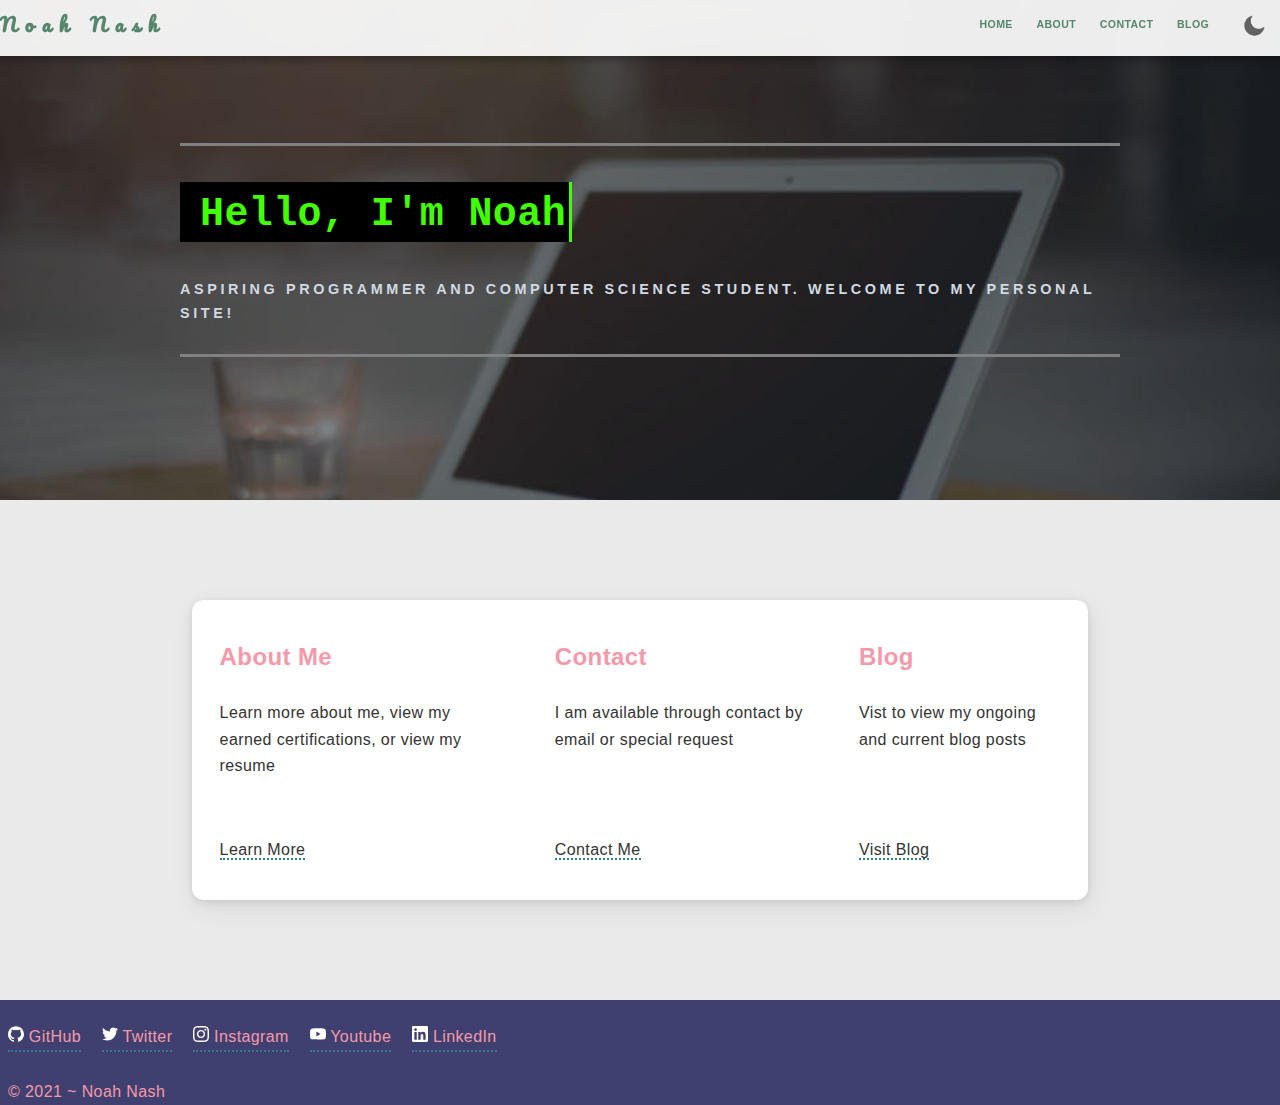
<file: index.html>
<!DOCTYPE html>
<html lang="en">
  <head>
    <title>Noah Nash</title>
    <meta name="description" content="Blogs and Projects from Noah Nash." />
    <meta name="author" content="Noah Nash" />
    <meta name="keywords" content="Portfolio,Nash,Noah,Noah Nash, Jones, Jones Nash, Noah Jones Nash" />
    <meta charset="utf-8" />
    <meta
      name="viewport"
      content="width=device-width, initial-scale=1,"
    />
    <link rel="preconnect" href="https://fonts.googleapis.com">
<link rel="preconnect" href="https://fonts.gstatic.com" crossorigin>
<link href="https://fonts.googleapis.com/css2?family=Pacifico&display=swap" rel="stylesheet"> 
    <link rel="stylesheet" href="css/main.css" />
    <link rel="stylesheet" href="css/homepage.css" />
    <link rel="apple-touch-icon" sizes="180x180" href="favicon/apple-touch-icon.png">
    <link rel="icon" type="image/png" sizes="32x32" href="favicon/favicon-32x32.png">
    <link rel="icon" type="image/png" sizes="16x16" href="favicon/favicon-16x16.png">
    <link rel="manifest" href="favicon/site.webmanifest">
  </head>
  <body>
    <!-- Header -->
    <header id="header">
      <a class="nav-name" href="#">Noah Nash</a>
      <nav id="menu">
        <ul class="links">
          <li><a href="index.html">Home</a></li>
          <li><a href="about.html">About</a></li>
          <li><a href="about.html#contact">Contact</a></li>
          <li><a href="blog.html">blog</a></li>
        </ul>
      </nav>
      <button id="theme-toggle" class="button-theme-icon" type="button">
        <span class="theme-icon-dark icon-none"><img src="images/sun.png" alt="theme switcher" id="theme-toggle">
        </span>
        <span class="theme-icon-light icon-none"><img src="images/moon.png" alt="theme switcher" id="theme-toggle"></span>
      </button>
    </header>
    <!-- Wrapper -->
    <div class="all-content-wrapper">
      <!-- Banner -->
       <div id="banner" style="background-image: url(images/banner.jpg);min-height: 500px;background-attachment: fixed;background-position: center;background-repeat: no-repeat;background-size: cover;">
         <div class="banner-content">
          <div class="typing-wrapper">
            <h1 class="typing-animation">Hello, I'm Noah</h1>
          </div>
          <div class="banner-text">
            <p>Aspiring Programmer and Computer Science Student. Welcome to my personal site!</p>
          </div>
        </div>
      </div>

      <!-- Main -->
      <main id="main">
        <div class="card-container">
          <div class="card-wrapper">

            <div class="card">
              <div class="card-content-wrapper">
              <a href="about.html" class="card-content">
              <h2>About Me </h2>
              <p>Learn more about me, view my earned certifications, or view my resume </p>
              </a>
            </div>
            <div class="card-learnmore-wrapper">  
              <a href="about.html">Learn More</a>
            </div>
            </div>


              <div class="card">
                <div class="card-content-wrapper">
                <a href="about.html#contact" class="card-content">
              <h2>Contact</h2>
              <p>I am available through contact by email or special request </p>
                </a>
              </div>
                <div class="card-learnmore-wrapper">  
                  <a href="about.html#contact">Contact Me</a>
                </div>
              </div>


              <div class="card">
                <div class="card-content-wrapper">
                <a href="blog.html" class="card-content">
              <h2>Blog</h2>
              <p>Vist to view my ongoing and current blog posts</p>
                </a>
                </div>
                <div class="card-learnmore-wrapper">  
                  <a href="blog.html">Visit Blog</a>
                </div>
              </div>

        </div>
        </div>
      </div>
  <!-- Footer -->
    <footer id="footer">
      <div class="icons">
        <a href="https://github.com/Noah-Nash" target="_blank" rel="noopener"
        ><svg class="footer-social-icon" role="img" viewBox="0 0 24 24" xmlns="http://www.w3.org/2000/svg"><title>GitHub</title><path d="M12 .297c-6.63 0-12 5.373-12 12 0 5.303 3.438 9.8 8.205 11.385.6.113.82-.258.82-.577 0-.285-.01-1.04-.015-2.04-3.338.724-4.042-1.61-4.042-1.61C4.422 18.07 3.633 17.7 3.633 17.7c-1.087-.744.084-.729.084-.729 1.205.084 1.838 1.236 1.838 1.236 1.07 1.835 2.809 1.305 3.495.998.108-.776.417-1.305.76-1.605-2.665-.3-5.466-1.332-5.466-5.93 0-1.31.465-2.38 1.235-3.22-.135-.303-.54-1.523.105-3.176 0 0 1.005-.322 3.3 1.23.96-.267 1.98-.399 3-.405 1.02.006 2.04.138 3 .405 2.28-1.552 3.285-1.23 3.285-1.23.645 1.653.24 2.873.12 3.176.765.84 1.23 1.91 1.23 3.22 0 4.61-2.805 5.625-5.475 5.92.42.36.81 1.096.81 2.22 0 1.606-.015 2.896-.015 3.286 0 .315.21.69.825.57C20.565 22.092 24 17.592 24 12.297c0-6.627-5.373-12-12-12"/></svg> GitHub</a
      >
        <a
          href="https://twitter.com/noahjonesnash"  
          ><svg class="footer-social-icon" target="_blank" rel="noopener" viewBox="0 0 24 24" xmlns="http://www.w3.org/2000/svg"><title>Twitter</title><path d="M23.953 4.57a10 10 0 01-2.825.775 4.958 4.958 0 002.163-2.723c-.951.555-2.005.959-3.127 1.184a4.92 4.92 0 00-8.384 4.482C7.69 8.095 4.067 6.13 1.64 3.162a4.822 4.822 0 00-.666 2.475c0 1.71.87 3.213 2.188 4.096a4.904 4.904 0 01-2.228-.616v.06a4.923 4.923 0 003.946 4.827 4.996 4.996 0 01-2.212.085 4.936 4.936 0 004.604 3.417 9.867 9.867 0 01-6.102 2.105c-.39 0-.779-.023-1.17-.067a13.995 13.995 0 007.557 2.209c9.053 0 13.998-7.496 13.998-13.985 0-.21 0-.42-.015-.63A9.935 9.935 0 0024 4.59z"/></svg> Twitter</a
        >
        <a href="https://www.instagram.com/noahjonesnash/" target="_blank" rel="noopener"
        ><svg class="footer-social-icon" role="img" viewBox="0 0 24 24" xmlns="http://www.w3.org/2000/svg"><title>Instagram</title><path d="M12 0C8.74 0 8.333.015 7.053.072 5.775.132 4.905.333 4.14.63c-.789.306-1.459.717-2.126 1.384S.935 3.35.63 4.14C.333 4.905.131 5.775.072 7.053.012 8.333 0 8.74 0 12s.015 3.667.072 4.947c.06 1.277.261 2.148.558 2.913.306.788.717 1.459 1.384 2.126.667.666 1.336 1.079 2.126 1.384.766.296 1.636.499 2.913.558C8.333 23.988 8.74 24 12 24s3.667-.015 4.947-.072c1.277-.06 2.148-.262 2.913-.558.788-.306 1.459-.718 2.126-1.384.666-.667 1.079-1.335 1.384-2.126.296-.765.499-1.636.558-2.913.06-1.28.072-1.687.072-4.947s-.015-3.667-.072-4.947c-.06-1.277-.262-2.149-.558-2.913-.306-.789-.718-1.459-1.384-2.126C21.319 1.347 20.651.935 19.86.63c-.765-.297-1.636-.499-2.913-.558C15.667.012 15.26 0 12 0zm0 2.16c3.203 0 3.585.016 4.85.071 1.17.055 1.805.249 2.227.415.562.217.96.477 1.382.896.419.42.679.819.896 1.381.164.422.36 1.057.413 2.227.057 1.266.07 1.646.07 4.85s-.015 3.585-.074 4.85c-.061 1.17-.256 1.805-.421 2.227-.224.562-.479.96-.899 1.382-.419.419-.824.679-1.38.896-.42.164-1.065.36-2.235.413-1.274.057-1.649.07-4.859.07-3.211 0-3.586-.015-4.859-.074-1.171-.061-1.816-.256-2.236-.421-.569-.224-.96-.479-1.379-.899-.421-.419-.69-.824-.9-1.38-.165-.42-.359-1.065-.42-2.235-.045-1.26-.061-1.649-.061-4.844 0-3.196.016-3.586.061-4.861.061-1.17.255-1.814.42-2.234.21-.57.479-.96.9-1.381.419-.419.81-.689 1.379-.898.42-.166 1.051-.361 2.221-.421 1.275-.045 1.65-.06 4.859-.06l.045.03zm0 3.678c-3.405 0-6.162 2.76-6.162 6.162 0 3.405 2.76 6.162 6.162 6.162 3.405 0 6.162-2.76 6.162-6.162 0-3.405-2.76-6.162-6.162-6.162zM12 16c-2.21 0-4-1.79-4-4s1.79-4 4-4 4 1.79 4 4-1.79 4-4 4zm7.846-10.405c0 .795-.646 1.44-1.44 1.44-.795 0-1.44-.646-1.44-1.44 0-.794.646-1.439 1.44-1.439.793-.001 1.44.645 1.44 1.439z"/></svg> Instagram</a
      >
        <a
          href="https://www.youtube.com/channel/UCO-34E-POLmZTd16kgA4ctw" target="_blank" rel="noopener"
          ><svg class="footer-social-icon" role="img" viewBox="0 0 24 24" xmlns="http://www.w3.org/2000/svg"><title>YouTube</title><path d="M23.498 6.186a3.016 3.016 0 0 0-2.122-2.136C19.505 3.545 12 3.545 12 3.545s-7.505 0-9.377.505A3.017 3.017 0 0 0 .502 6.186C0 8.07 0 12 0 12s0 3.93.502 5.814a3.016 3.016 0 0 0 2.122 2.136c1.871.505 9.376.505 9.376.505s7.505 0 9.377-.505a3.015 3.015 0 0 0 2.122-2.136C24 15.93 24 12 24 12s0-3.93-.502-5.814zM9.545 15.568V8.432L15.818 12l-6.273 3.568z"/></svg> Youtube</a
        >
        <a href="https://www.linkedin.com/in/noah-nash/" target="_blank" rel="noopener"
        ><svg class="footer-social-icon" role="img" viewBox="0 0 24 24" xmlns="http://www.w3.org/2000/svg"><title>LinkedIn</title><path d="M20.447 20.452h-3.554v-5.569c0-1.328-.027-3.037-1.852-3.037-1.853 0-2.136 1.445-2.136 2.939v5.667H9.351V9h3.414v1.561h.046c.477-.9 1.637-1.85 3.37-1.85 3.601 0 4.267 2.37 4.267 5.455v6.286zM5.337 7.433c-1.144 0-2.063-.926-2.063-2.065 0-1.138.92-2.063 2.063-2.063 1.14 0 2.064.925 2.064 2.063 0 1.139-.925 2.065-2.064 2.065zm1.782 13.019H3.555V9h3.564v11.452zM22.225 0H1.771C.792 0 0 .774 0 1.729v20.542C0 23.227.792 24 1.771 24h20.451C23.2 24 24 23.227 24 22.271V1.729C24 .774 23.2 0 22.222 0h.003z"/></svg> LinkedIn</a
      >

      </div>
      <br />
      <p>&copy; 2021 ~ Noah Nash</p>
    </footer>
    <script type="text/javascript" src="js/main.js"></script>
  </body>
</html>
</file>
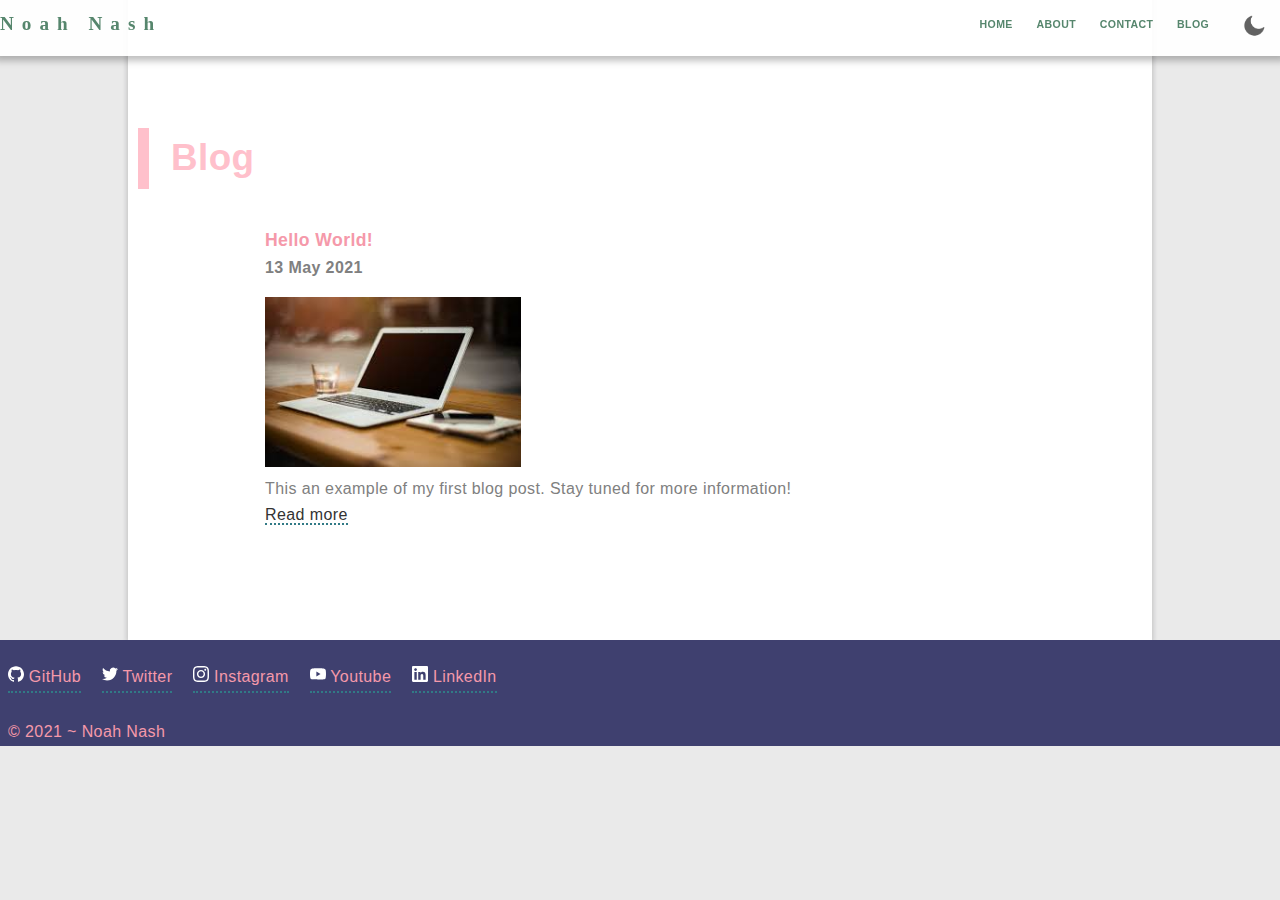
<file: blog.html>
<!DOCTYPE html>
<html lang="en">
  <head>
    <title>Noah Nash's Blog</title>
    <meta name="robots" content="noindex, nofollow">
    <meta name="description" content="Blog posts from Noah Nash." />
    <meta name="author" content="Noah Nash" />
    <meta name="keywords" content="Portfolio,Nash,Noah,Noah Nash, Jones, Jones Nash, Noah Jones Nash" />
    <meta charset="utf-8" />
    <meta
      name="viewport"
      content="width=device-width, initial-scale=1, user-scalable=no"
    />
    <link rel="stylesheet" href="css/main.css" />
    <link rel="stylesheet" href="css/about.css" />
    <link rel="stylesheet" href="css/blog.css" />
    <link
      rel="apple-touch-icon"
      sizes="180x180"
      href="favicon/apple-touch-icon.png"
    />
    <link
      rel="icon"
      type="image/png"
      sizes="32x32"
      href="favicon/favicon-32x32.png"
    />
    <link
      rel="icon"
      type="image/png"
      sizes="16x16"
      href="favicon/favicon-16x16.png"
    />
    <link rel="manifest" href="favicon/site.webmanifest" />
  </head>
  <body>
    <!-- Header -->
    <header id="header">
      <a class="nav-name" href="index.html">Noah Nash</a>
      <nav class="nav" id="menu">
        <ul class="links">
          <li><a href="index.html">Home</a></li>
          <li><a href="about.html">About</a></li>
          <li><a href="about.html#contact">Contact</a></li>
          <li><a href="blog.html">blog</a></li>
        </ul>
      </nav>
      <button id="theme-toggle" class="button-theme-icon" type="button">
        <span class="theme-icon-dark icon-none"
          ><img src="images/sun.png" alt="theme switcher" id="theme-toggle" />
        </span>
        <span class="theme-icon-light icon-none"
          ><img src="images/moon.png" alt="theme switcher" id="theme-toggle"
        /></span>
      </button>
    </header>
    <!-- Wrapper -->
    <div class="all-content-wrapper">
      <h1>Blog</h1>
      <div id="main" class="alt">
        <article class="blog-preview">
          <a href="#" class="blog-hyperlink-container">
            <h3>Hello World!</h3>
            <h4>13 May 2021</h4>

            <img
              src="images/temp-banner.jpg"
              alt="placeholder image"
              class="blog-image"
            />
          </a>
          <p class="blog-text">
            This an example of my first blog post. Stay tuned for more
            information!
          </p>
          <a href="blog/blog.html">Read more</a>
        </article>
      </div>
    </div>

      <!-- Footer -->
      <footer id="footer">
        <div class="icons">
          <a href="https://github.com/Noah-Nash" target="_blank"
          ><svg class="footer-social-icon" role="img" viewBox="0 0 24 24" xmlns="http://www.w3.org/2000/svg"><title>GitHub</title><path d="M12 .297c-6.63 0-12 5.373-12 12 0 5.303 3.438 9.8 8.205 11.385.6.113.82-.258.82-.577 0-.285-.01-1.04-.015-2.04-3.338.724-4.042-1.61-4.042-1.61C4.422 18.07 3.633 17.7 3.633 17.7c-1.087-.744.084-.729.084-.729 1.205.084 1.838 1.236 1.838 1.236 1.07 1.835 2.809 1.305 3.495.998.108-.776.417-1.305.76-1.605-2.665-.3-5.466-1.332-5.466-5.93 0-1.31.465-2.38 1.235-3.22-.135-.303-.54-1.523.105-3.176 0 0 1.005-.322 3.3 1.23.96-.267 1.98-.399 3-.405 1.02.006 2.04.138 3 .405 2.28-1.552 3.285-1.23 3.285-1.23.645 1.653.24 2.873.12 3.176.765.84 1.23 1.91 1.23 3.22 0 4.61-2.805 5.625-5.475 5.92.42.36.81 1.096.81 2.22 0 1.606-.015 2.896-.015 3.286 0 .315.21.69.825.57C20.565 22.092 24 17.592 24 12.297c0-6.627-5.373-12-12-12"/></svg> GitHub</a
        >
          <a
            href="https://twitter.com/noahjonesnash"  
            ><svg class="footer-social-icon" target="_blank" viewBox="0 0 24 24" xmlns="http://www.w3.org/2000/svg"><title>Twitter</title><path d="M23.953 4.57a10 10 0 01-2.825.775 4.958 4.958 0 002.163-2.723c-.951.555-2.005.959-3.127 1.184a4.92 4.92 0 00-8.384 4.482C7.69 8.095 4.067 6.13 1.64 3.162a4.822 4.822 0 00-.666 2.475c0 1.71.87 3.213 2.188 4.096a4.904 4.904 0 01-2.228-.616v.06a4.923 4.923 0 003.946 4.827 4.996 4.996 0 01-2.212.085 4.936 4.936 0 004.604 3.417 9.867 9.867 0 01-6.102 2.105c-.39 0-.779-.023-1.17-.067a13.995 13.995 0 007.557 2.209c9.053 0 13.998-7.496 13.998-13.985 0-.21 0-.42-.015-.63A9.935 9.935 0 0024 4.59z"/></svg> Twitter</a
          >
          <a href="https://www.instagram.com/noahjonesnash/" target="_blank"
          ><svg class="footer-social-icon" role="img" viewBox="0 0 24 24" xmlns="http://www.w3.org/2000/svg"><title>Instagram</title><path d="M12 0C8.74 0 8.333.015 7.053.072 5.775.132 4.905.333 4.14.63c-.789.306-1.459.717-2.126 1.384S.935 3.35.63 4.14C.333 4.905.131 5.775.072 7.053.012 8.333 0 8.74 0 12s.015 3.667.072 4.947c.06 1.277.261 2.148.558 2.913.306.788.717 1.459 1.384 2.126.667.666 1.336 1.079 2.126 1.384.766.296 1.636.499 2.913.558C8.333 23.988 8.74 24 12 24s3.667-.015 4.947-.072c1.277-.06 2.148-.262 2.913-.558.788-.306 1.459-.718 2.126-1.384.666-.667 1.079-1.335 1.384-2.126.296-.765.499-1.636.558-2.913.06-1.28.072-1.687.072-4.947s-.015-3.667-.072-4.947c-.06-1.277-.262-2.149-.558-2.913-.306-.789-.718-1.459-1.384-2.126C21.319 1.347 20.651.935 19.86.63c-.765-.297-1.636-.499-2.913-.558C15.667.012 15.26 0 12 0zm0 2.16c3.203 0 3.585.016 4.85.071 1.17.055 1.805.249 2.227.415.562.217.96.477 1.382.896.419.42.679.819.896 1.381.164.422.36 1.057.413 2.227.057 1.266.07 1.646.07 4.85s-.015 3.585-.074 4.85c-.061 1.17-.256 1.805-.421 2.227-.224.562-.479.96-.899 1.382-.419.419-.824.679-1.38.896-.42.164-1.065.36-2.235.413-1.274.057-1.649.07-4.859.07-3.211 0-3.586-.015-4.859-.074-1.171-.061-1.816-.256-2.236-.421-.569-.224-.96-.479-1.379-.899-.421-.419-.69-.824-.9-1.38-.165-.42-.359-1.065-.42-2.235-.045-1.26-.061-1.649-.061-4.844 0-3.196.016-3.586.061-4.861.061-1.17.255-1.814.42-2.234.21-.57.479-.96.9-1.381.419-.419.81-.689 1.379-.898.42-.166 1.051-.361 2.221-.421 1.275-.045 1.65-.06 4.859-.06l.045.03zm0 3.678c-3.405 0-6.162 2.76-6.162 6.162 0 3.405 2.76 6.162 6.162 6.162 3.405 0 6.162-2.76 6.162-6.162 0-3.405-2.76-6.162-6.162-6.162zM12 16c-2.21 0-4-1.79-4-4s1.79-4 4-4 4 1.79 4 4-1.79 4-4 4zm7.846-10.405c0 .795-.646 1.44-1.44 1.44-.795 0-1.44-.646-1.44-1.44 0-.794.646-1.439 1.44-1.439.793-.001 1.44.645 1.44 1.439z"/></svg> Instagram</a
        >
          <a
            href="https://www.youtube.com/channel/UCO-34E-POLmZTd16kgA4ctw" target="_blank"
            ><svg class="footer-social-icon" role="img" viewBox="0 0 24 24" xmlns="http://www.w3.org/2000/svg"><title>YouTube</title><path d="M23.498 6.186a3.016 3.016 0 0 0-2.122-2.136C19.505 3.545 12 3.545 12 3.545s-7.505 0-9.377.505A3.017 3.017 0 0 0 .502 6.186C0 8.07 0 12 0 12s0 3.93.502 5.814a3.016 3.016 0 0 0 2.122 2.136c1.871.505 9.376.505 9.376.505s7.505 0 9.377-.505a3.015 3.015 0 0 0 2.122-2.136C24 15.93 24 12 24 12s0-3.93-.502-5.814zM9.545 15.568V8.432L15.818 12l-6.273 3.568z"/></svg> Youtube</a
          >
          <a href="https://www.linkedin.com/in/noah-nash/" target="_blank"
          ><svg class="footer-social-icon" role="img" viewBox="0 0 24 24" xmlns="http://www.w3.org/2000/svg"><title>LinkedIn</title><path d="M20.447 20.452h-3.554v-5.569c0-1.328-.027-3.037-1.852-3.037-1.853 0-2.136 1.445-2.136 2.939v5.667H9.351V9h3.414v1.561h.046c.477-.9 1.637-1.85 3.37-1.85 3.601 0 4.267 2.37 4.267 5.455v6.286zM5.337 7.433c-1.144 0-2.063-.926-2.063-2.065 0-1.138.92-2.063 2.063-2.063 1.14 0 2.064.925 2.064 2.063 0 1.139-.925 2.065-2.064 2.065zm1.782 13.019H3.555V9h3.564v11.452zM22.225 0H1.771C.792 0 0 .774 0 1.729v20.542C0 23.227.792 24 1.771 24h20.451C23.2 24 24 23.227 24 22.271V1.729C24 .774 23.2 0 22.222 0h.003z"/></svg> LinkedIn</a
        >
  
        </div>
        <br />
        <p>&copy; 2021 ~ Noah Nash</p>
      </footer>
    <script type="text/javascript" src="js/main.js"></script>
  </body>
</html>
</file>
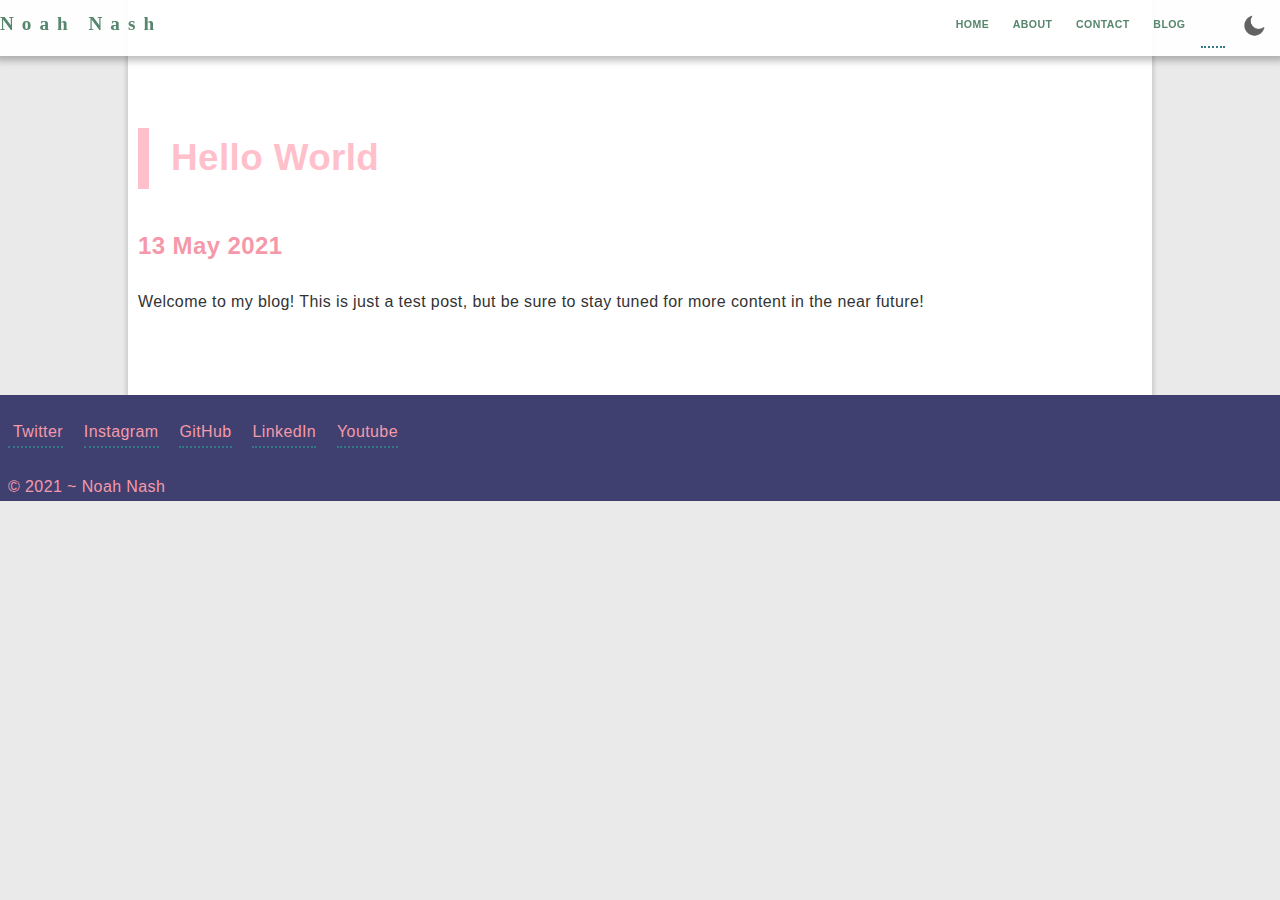
<file: blog/blog.html>
<!DOCTYPE html>
<html lang="en">
  <head>
    <title>Noah Nash</title>
    <meta name="description" content="Blogs and Projects from Noah Nash." />
    <meta name="author" content="Noah Nash" />
    <meta name="keywords" content="Portfolio,Nash,Noah,Noah Nash" />
    <meta charset="utf-8" />
    <meta
      name="viewport"
      content="width=device-width, initial-scale=1, user-scalable=no"
    />
    <link rel="stylesheet" href="../css/main.css" />
    <link rel="stylesheet" href="../css/about.css" />
    <link rel="stylesheet" href="../css/blog.css" />
    <link
      rel="apple-touch-icon"
      sizes="180x180"
      href="../favicon/apple-touch-icon.png"
    />
    <link
      rel="icon"
      type="image/png"
      sizes="32x32"
      href="../favicon/favicon-32x32.png"
    />
    <link
      rel="icon"
      type="image/png"
      sizes="16x16"
      href="../favicon/favicon-16x16.png"
    />
    <link rel="manifest" href="../favicon/site.webmanifest" />
  </head>
  <body>
    <!-- Header -->
    <header id="header">
      <a class="nav-name" href="../index.html">Noah Nash</a>
      <nav class="nav" id="menu">
        <ul class="links">
          <li><a href="../index.html">Home</a></li>
          <li><a href="../about.html">About</a></li>
          <li><a href="../about.html#contact">Contact</a></li>
          <li><a href="../blog.html">blog</a></li>
          <a
            href="javascript:void(0);"
            class="menu-icon"
            onclick="menuFunction()"
          >
            <i class="fa fa-bars"></i>
          </a>
        </ul>
      </nav>
      <button id="theme-toggle" class="button-theme-icon" type="button">
        <span class="theme-icon-dark icon-none"
          ><img
            src="../images/sun.png"
            alt="theme switcher"
            id="theme-toggle"
          />
        </span>
        <span class="theme-icon-light icon-none"
          ><img src="../images/moon.png" alt="theme switcher" id="theme-toggle"
        /></span>
      </button>
    </header>
    <!-- Wrapper -->
    <div class="all-content-wrapper">
      <h1>Hello World</h1>
      <h2>13 May 2021</h2>
      <p>Welcome to my blog! This is just a test post, but be sure to stay tuned for more content in the near future!</p>
    </div>
    <!-- Footer -->
    <footer id="footer">
      <div class="icons">
        <a
          href="https://twitter.com/noahjonesnash"
          class="icon brands alt fa-twitter"
          ><p class="label">Twitter</p></a
        >
        <a href="#" class="icon brands alt fa-instagram"
          ><span class="label">Instagram</span></a
        >

        <a href="#" class="icon brands alt fa-github"
          ><span class="label">GitHub</span></a
        >

        <a href="#" class="icon brands alt fa-linkedin-in"
          ><span class="label">LinkedIn</span></a
        >
        <a
          href="https://www.youtube.com/channel/UCO-34E-POLmZTd16kgA4ctw"
          class="icon brands alt fa-youtube-in"
          ><span class="label">Youtube</span></a
        >
      </div>
      <br />
      <p>&copy; 2021 ~ Noah Nash</p>
    </footer>
    <script type="text/javascript" src="../js/main.js"></script>
  </body>
</html>
</file>
<file: css/main.css>
* {
  margin: 0;
  padding: 0;
  border: 0;
  box-sizing: border-box;
}

body {
  line-height: 1;
}

ol,
ul {
  list-style: none;
}

.all-content-wrapper {
  margin: auto;
}

html {
  box-sizing: border-box;
}

body {
  background-color: var(--background-color1);
}

hr {
  border: 1px solid grey;
  margin: 2.5em 0em;
}

/* Dark theme switch */
#theme-toggle {
  position: absolute;
  right: 7px;
  height: 26px;
  width: auto;
}
.icon-none {
  display: none;
}

[data-theme="light"] .theme-icon-light,
[data-theme="dark"] .theme-icon-dark {
  display: block !important;
}

:root {
  --background-color0: #eaeaea;
  --background-color1: white;
  --heading-color: #f599aa;
  --text-color: #333333;
  --header-color: rgba(255, 255, 255, 0.92);
  --header-txt-color: #56866d;
  /* Main Page */
  --typing-txt-color: #41ff00;
  /* About page */
  --column-color: lightgrey;
  --column-txt-bg: whitesmoke;
  --column-txt: grey;
  --box-shadow-color: #a39a87;
  --icon-color: white;
  --footer-background-color: #3f406f;
}
html[data-theme="dark"] {
  --background-color0: #151a1d;
  --background-color1: #3e4553;
  --heading-color: #f599aa;
  --text-color: #dddddd;
  --header-color: rgba(42, 42, 42, 0.92);
  --header-txt-color: #1aae61;
  /* Main Page */
  --typing-txt-color: #ffb000;
  /* About CSS */
  --column-color: #32323b;
  --column-txt-bg: #504c4c;
  --column-txt: #c7c9d4;
  --box-shadow-color: transparent;
  --icon-color: antiquewhite;
  --footer-background-color: #2d2e4f;
}

/* typography */

body {
  color: var(--text-color);
  font-family: Inter, X-LocaleSpecific, sans-serif;
  font-size: 12pt;
  font-weight: 300;
  letter-spacing: 0.025em;
  line-height: 1.65;
}


@media screen and (max-width: 350px) {
  body,
  input,
  select,
  textarea {
    font-size: 11pt;
  }
}

a {
  transition: 0.4s;
  border-bottom: dotted #317a86 2px;
  color: inherit;
  text-decoration: none;
}

a:hover {
  border-bottom-color: transparent;
  color: #ffa29b;
}

a:active {
  color: #ffdf9b;
}

p {
  margin: 0 0 2em 0;
}

h1,
h2,
h3,
h4,
h5,
h6 {
  color: var(--heading-color);
  font-weight: 600;
  margin: 0 0 1em 0;
}

h1 {
  font-size: 2.3em;
}

h2 {
  font-size: 1.5em;
}

h3 {
  font-size: 1.1em;
}

h4 {
  font-size: 1em;
}

h5 {
  font-size: 0.8em;
}

h6 {
  font-size: 0.7em;
}

/* Icons */

.icons {
  list-style: none;
  padding-left: 0;
}

.icons a {
  display: inline-block;
  margin: 0 1em 0 0;
}

.icons p {
  display: inline;
  padding-left: 5px;
}


/* Header */

#header {
  display: flex;
  justify-content: space-between;
  background-color: var(--header-color);
  color: var(--header-txt-color);
  box-shadow: 0 0 0.35em 5px rgba(0, 0, 0, 0.25);
  font-weight: 900;
  height: 2.5em;
  font-size: 1.2em;
  line-height: 2.5em;
  position: fixed;
  text-transform: uppercase;
  width: 100%;
  z-index: 10;
  padding: 0 8em;
  height: 56px;
}

#header nav a {
  display: block;
  font-size: 0.55em;
  padding: 0 0.75em;
  position: relative;
}

#header nav a:last-child {
  padding-right: 1.5em;
}

.links {
  display: flex;
}

.nav-name {
  font-family: "Pacifico", cursive;
  text-transform: none;
  letter-spacing: 0.5rem;
  color: var(--header-txt-color);
}

.nav-name:link {
  text-decoration: none;
  color: var(--header-txt-color);
}

.nav-name:visited {
  text-decoration: none;
  color: var(--header-txt-color);
}

.nav-name:hover {
  text-decoration: none;
  color: var(--header-txt-color);
}

.nav-name:active {
  text-decoration: none;
  color: var(--header-txt-color);
}

#header > a,
.links > li > a {
  border-bottom: none;
}



/* Media Queries */
@media screen and (max-width: 600px) {
  #header {
    flex-direction:column;
    justify-content: flex-start;
    position: initial;
    height: auto;
    border-bottom: 1px solid grey;
  }

  .nav-name {
    margin: 0px auto;
  }
  #menu {
    line-height: normal;
    margin: 0px auto;
    font-size: 1.2em;
  }
  .links {
    padding: .5em;
    margin-bottom: 1em;
  }
  .button-theme-icon {
    height: 29px;
    top:1px;
  }


/* Fix this in the 750px media query */
  #header nav a {
    padding: 0 1.3em !important;
  }

  #banner {
    top: 0px !important;
  }
  
}

@media screen and (max-width: 1680px) {
  body {
    font-size: 14pt;
  }
}

@media screen and (max-width: 1280px) {
  body {
    font-size: 12pt;
  }
  #header {
    padding: 0;
  }
  nav {
    margin-right: 55px;
  }
}

@media screen and (max-width: 750px) {
  h1 {
    font-size: 2.1em;
  }

  h2 {
    font-size: 1.5em;
  }

  h3 {
    font-size: 1.35em;
  }

  #header {
    /* height: 2.75em; */
    /* height: auto; */
    line-height: 2.75em;
    padding: 0;
  }

  #header .nav-name {
    padding: 0 1em;
  }

  #header nav a {
    padding: 0 0.5em;
  }

  #header nav a:last-child {
    padding-right: 1em;
  }
  .icons a {
    padding: 0 0.75em 0 0;
  }
}

@media screen and (max-width: 480px) {
  html,
  body {
    min-width: 310px;
    max-width:100%;
  }
  .all-content-wrapper {
    margin: 0;
  }

  #header .nav-name {
    font-size: 0.8em;
    white-space: nowrap;
  }
  #header {
    padding: 0;
  }
}
/* Footer */

footer {
  border-top: 1px solid ga;
  padding: 1.5em 0 0 0.5em;
  background-color: var(--footer-background-color);
  color: var(--heading-color);
  width: 100%;
}

footer p {
  margin: 0;
}

.footer-social-icon {
  width: 1em;
  fill: var(--icon-color);
}


/* Media Queries */
@media screen and (max-width: 770px) {
  footer {
    padding: 1em;
  }
}

@media screen and (max-width: 480px) {
  .nav-name {
    margin-bottom: 10px;
  }
  .links li {
    padding-top: 15px;
  }
  .icons {
    display: grid;
    grid-template-columns: 33% 33% 33%;
  }
  .icons a {
    margin: 0 0 1.4rem 0;
    width: fit-content;
    width: -moz-fit-content;
    padding: 0px;
  }
  .footer-social-icon {
    width: 1.25em;
  }
  footer {
    padding: 10px 2px 2px 5px;
  }
}
/* Small phones */
@media screen and (max-width: 360px) {
  .links {
    font-size: 1.35rem;
  }

}
@media screen and (max-width: 320px) {
}
</file>
<file: css/homepage.css>
/* Banner */

#banner {
  background-color: #f9f7f4;
  color: black;
  align-items: center;
  display: flex;
  padding: 6em 0 2em 0;
  position: relative;
  height: 75vh;
  min-height: 15em;
  max-height: 28em;
  padding: 0 10em;
}

#banner h1 {
  font-size: 2.5em;
  color: var(--typing-txt-color);
  margin: 0.9em 0;
  height: 1.5em;
  background-color: black;
}

.banner-text p {
  font-size: 0.9em;
  font-weight: 600;
  letter-spacing: 0.25em;
  text-transform: uppercase;
  color: #d1d9e1;
}

.banner-content {
  margin-left: 20px;
  border-top: 3px solid grey;
  border-bottom: 3px solid grey;
}

/*Typing animation*/
.typing-wrapper {
  background-color: black;
  width: 0px;
  padding-left: 20px;
}

.typing-animation {
  width: 15.5ch;
  padding: 0px;
  animation: typing 1.3s steps(22), blink 0.7s step-end infinite alternate;
  white-space: nowrap;
  overflow: hidden;
  border-right: 3px solid;
  font-family: monospace;
  font-size: 2em;
}

@keyframes typing {
  from {
    width: 0;
  }
}

@keyframes blink {
  50% {
    border-color: transparent;
  }
}

@media screen and (max-width: 1280px) {
  #banner {
    background-attachment: scroll;
  }
}

/* Main */

#main {
  background-color: var(--background-color0);
  min-height: 500px;
  color: var(--text-color);
}

.card-container {
  padding-top: 100px;
  padding-bottom: 100px;
}

.card-wrapper {
  display: flex;
  justify-content: center;
  align-items: center;
  background-color: var(--background-color1);
  border-radius: 12px;
  max-width: 70%;
  margin: auto;
  min-height: 300px;
  box-shadow: rgba(0, 0, 0, 0.1) 0px 2px 8px, rgba(0, 0, 0, 0.07) 3px 8px 28px;
}

.card {
  max-width: 300px;
  padding: 10px;
  position: relative;
  top: 0;
  transition: top 0.3s ease;
  margin: 0 1.1em;
  display: flex;
  flex-direction: column;
}

.card > a:hover {
  color: inherit;
}

.card > p {
  max-width: 250px;
}

.card:hover .card-content {
  top: -10px;
}

.card-content-wrapper {
  height: 200px;
}
.card-content {
  position: relative;
  top: 0;
  transition: top 0.3s ease;
}

.card-content:hover {
  color: var(--text-color);
}

/* Media Queries */

/* Banner */
@media screen and (max-width: 770px) {
  #banner {
    padding: 8em 0 1em 0;
    height: auto;
    margin-bottom: -2.75em;
    max-height: none;
    min-height: 0;
    top: -2.75em;
  }

  #banner h1 {
    font-size: 2em;
  }
  .banner-text {
    display: block;
  }

  .banner-text > * {
    margin-right: 0;
    margin-bottom: 2em;
  }

  #banner {
    height: auto;
    min-height: 0;
    max-height: none;
  }
}

@media screen and (max-width: 480px) {
  #banner {
    padding: 6em 0 2em 0;
  }

  .banner-banner-text .banner-text p br {
    display: none;
  }

  #banner {
    padding: 8em 0 4em 0;
  }
}

/* Card */
@media screen and (max-width: 770px) {
  .card-wrapper {
    max-width: 95%;
  }
  .card {
    margin: 0 0.6em;
    padding: 0.1em;
  }
  .card-content-wrapper {
    height: auto;
    max-height: 200px;
  }
}

@media screen and (max-width: 480px) {
  .card-wrapper {
    display: block;
    max-width: 98%;
    text-align: center;
  }
  .card {
    margin: auto;
    padding: 1em;
    border-bottom: 1px solid grey;
    max-width: 98%;
  }
  .card:nth-child(3) {
    border-bottom: none;
  }

  .card > p {
    max-width: none;
  }

  .banner-content {
    max-width: 95%;
    margin: auto;
  }
  .card-content-wrapper {
    height: auto;
  }
}
@media screen and (max-width: 320px) {
  #banner h1 {
    font-size: 28px;
  }
  .banner-text p {
    font-size: 11px;
    max-width: 99%;
  }
}


/* Safari 11+ */
@media not all and (min-resolution: 0.001dpcm) {
  @supports (-webkit-appearance: none) and (stroke-color: transparent) {
    #banner h1 {
      color: #41ff00;
    }
  }
}

/* Disable Parallax scrolling on mobile devices*/
@media only screen and (max-device-width: 1366px) {
  #banner {
    background-attachment: scroll;
  }
}
</file>
<file: css/about.css>
/*about */

body {
  background-color: var(--background-color0);
}
.all-content-wrapper {
  padding-top: 6em;
  max-width: 80%;
  margin: auto;
  background-color: var(--background-color1);
  box-shadow: 0px 0px 4px 2px rgba(29, 30, 33, 0.15);
  padding: 10px;
  color: var(--text-color);
  padding-top: 8em;
  padding-bottom: 5em;
}

img {
  width: 50%;
}
h3,
p {
  margin: 0;
}
h1 {
  color: pink;
  border-left: 0.3em solid pink;
  padding-left: 0.6em;
}

#about-text {
  padding: 0 .5em 0 1em;
  font-size: 0.9em;
}

/*Columns for certifications*/
.column-wrapper {
  display: flex;
  justify-content: space-around;
  flex-wrap: wrap;
}
.column {
  background-color: var(--column-color);
  max-width: 200px;
  text-align: center;
  margin: 0.5em;
  box-shadow: 0px 0px 16px -4px var(--box-shadow-color);
  border-radius: 10px;
  position: relative;
  top: 0;
  transition: top 0.4s ease;
  min-height: 210px;
  cursor: pointer;
}

.column:hover {
  top: -10px;
}

.column-image {
  width: 120px;
  height: 120px;
  background-color: rgba(0, 0, 0, 0.1);
  border-radius: 20px;
  padding: 0.5em;
  margin: 1em;
}

.column-text {
  background-color: var(--column-txt-bg);
  margin: 3px;
  height: 170px;
  font-size: 0.9em;
  color: var(--column-txt);
  border-radius: 5px;
  padding: 0.5em;
}
.column-text > h3 {
  color: #ec778d;
}

/*Contact */

.contact {
  margin-top: 120px;
}

.contact > h4 {
  color: #ec778d;
}

form {
  margin-top: 2em;
  padding: 1em;
}

label {
  color: var(--heading-color);
}

input[type="text"],
select,
textarea {
  width: 100%;
  padding: 10px;
  border-radius: 0.6em;
  box-sizing: border-box;
  background-color: #f3f3f3;
}

.submit {
  padding: 10px 20px;
  border: 1px solid grey;
  border-radius: 2px;
  background-color: #76ad91;
}

#email-gpg-subheading > a {
  color: var(--text-color);
  font-weight: normal;
}

#email-gpg-subheading {
  margin-left: 30px;
  color: #ebadb8;
}

/* Media Queries */
@media screen and (max-width: 770px) {
  .all-content-wrapper {
    max-width: 90%;
  }
}

@media screen and (max-width: 480px) {
  .all-content-wrapper {
    padding-top: 5em;
    max-width: 98%;
    font-size: 1.15em;
  }
  .column-wrapper {
    margin: -10px;
  }
  .column {
    margin: 0;
    max-width: fit-content;
    margin-top: 10px;
    font-size: 0.85em;
  }
  .column-text {
    height: auto !important;
    width: 167px;
    min-height: 170px;
    max-height: 250px;
  }
}
/* Small phones */
@media screen and (max-width: 360px) {
  .column-text {
    width: 157px;
    min-height: 135px;
    font-size: 0.8em;

  }
}
@media screen and (max-width: 320px) {
  .column {
    width: 95%
  }
  .column-text {
    width: initial;
    padding-bottom: 50px;
    min-height: fit-content;
    font-size: 1rem;
  }
}
</file>
<file: css/blog.css>
/*Blog */

.blog-preview {
  max-width: 750px;
  margin: auto;
  margin-bottom: 2em;
}

.blog-image {
  width: 20vw;
  height: auto;
}
.blog-text {
  color: grey;
}

h1 {
  color: pink;
  border-left: 0.3em solid pink;
  padding-left: 0.6em;
}

.blog-hyperlink-container {
  padding-top: 6em;
  border-bottom: none;
}

h4 {
  color: grey;
}
</file>
